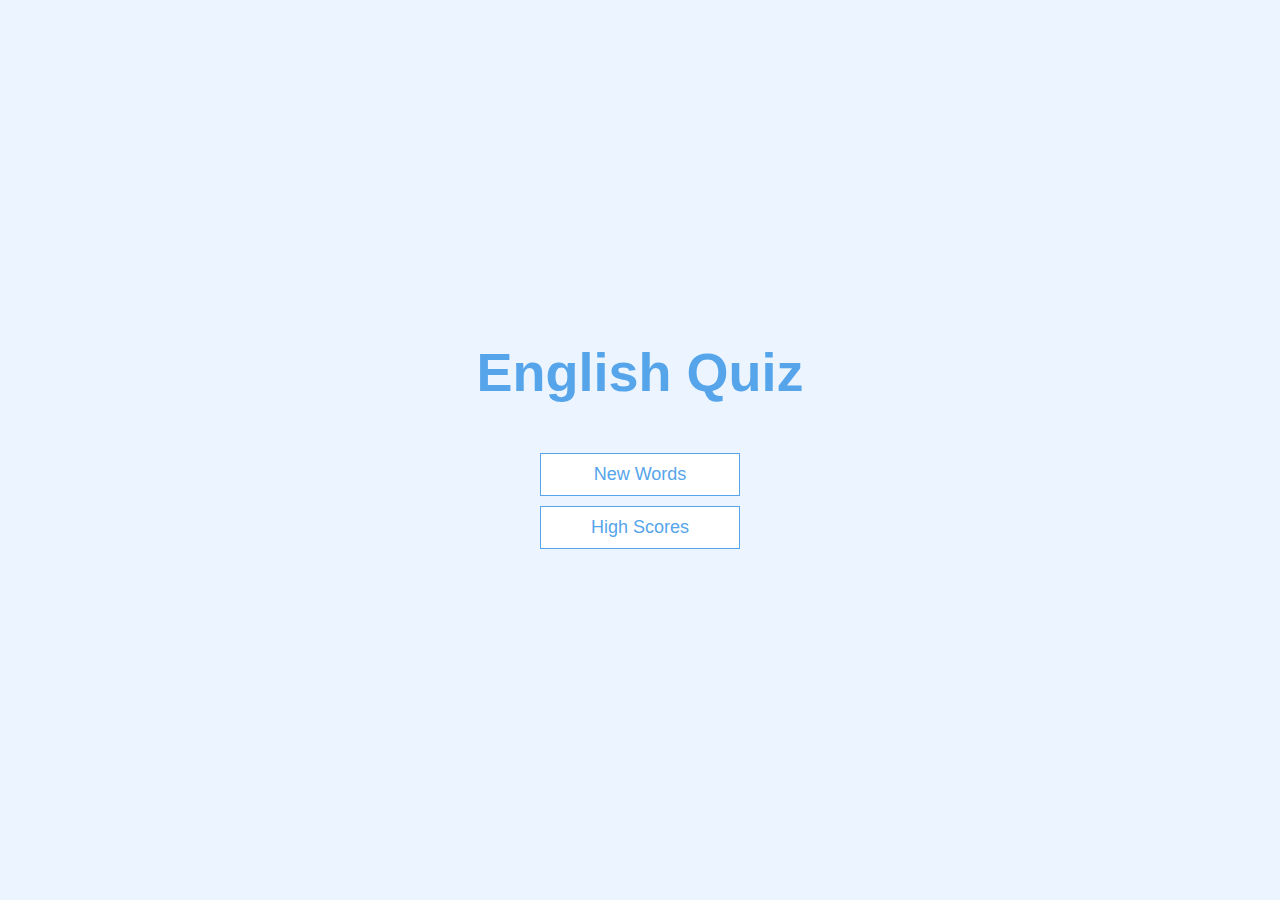
<file: projects/English App/index.html>
<!doctype html>
<html lang="en">
<head>
    <meta charset="UTF-8">
    <meta name="viewport"
          content="width=device-width, user-scalable=no, initial-scale=1.0, maximum-scale=1.0, minimum-scale=1.0">
    <meta http-equiv="X-UA-Compatible" content="ie=edge">
    <title>English Quiz</title>
    <link rel="stylesheet" href="./assets/styles/main.css">
</head>
<body>

<div class="container">
    <div id="home" class="flex-center flex-column">
        <h1>English Quiz</h1>
        <a class="btn" href="./words.html">New Words</a>
        <a class="btn" href="./high-scores.html">High Scores</a>
    </div>
</div>

</body>
</html>
</file>
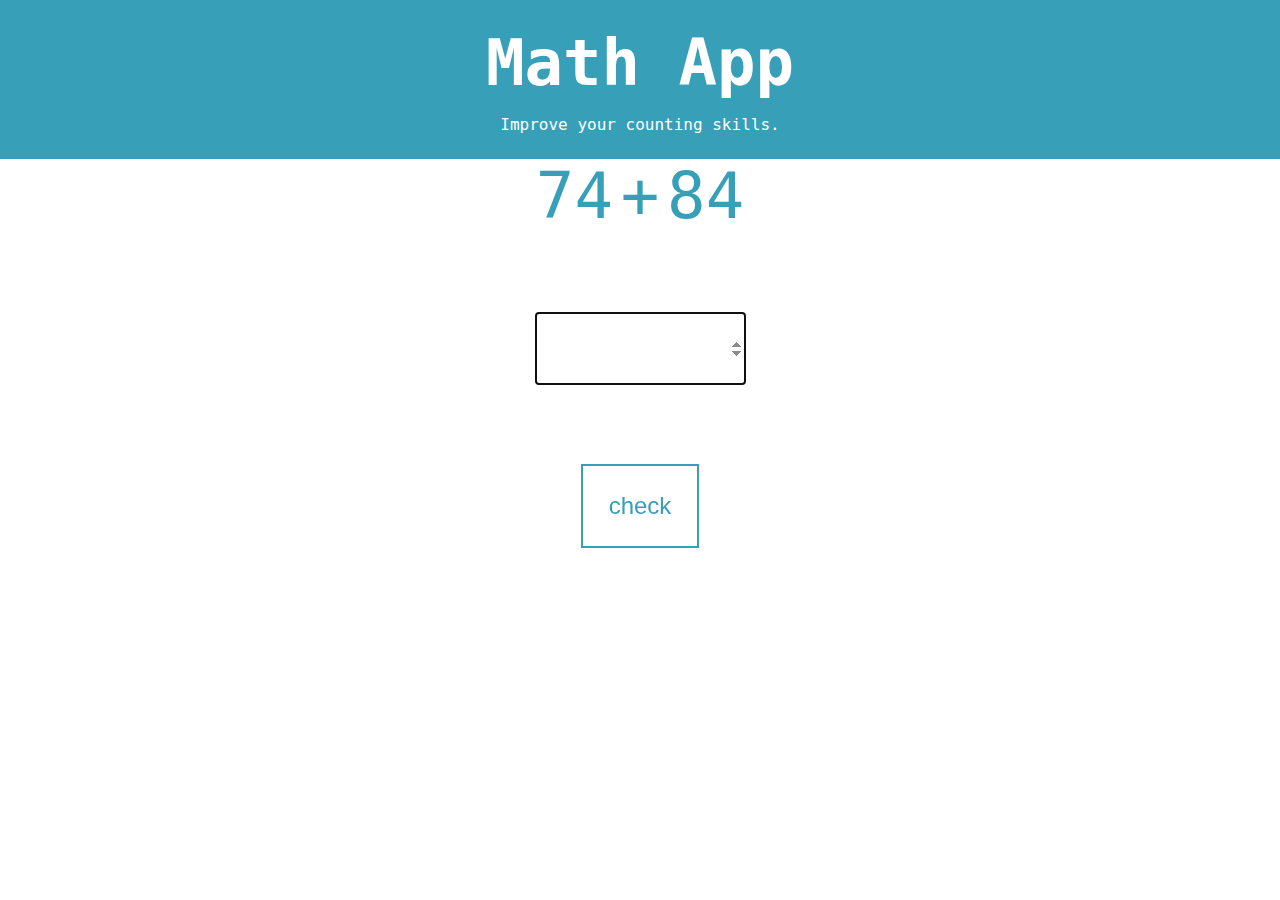
<file: projects/Math App/index.html>
<!doctype html>
<html lang="en">
<head>
    <meta charset="UTF-8">
    <meta name="viewport"
          content="width=device-width, user-scalable=no, initial-scale=1.0, maximum-scale=1.0, minimum-scale=1.0">
    <meta http-equiv="X-UA-Compatible" content="ie=edge">
    <title>Thinking...</title>
    <link rel="stylesheet" href="./assets/styles/main.css">
</head>
<body>

    <header>
        <h1>Math App</h1><br>
        <p>Improve your counting skills.</p>
    </header>

    <div id="numbers">
        <span id="a">A</span>
        <span id="sign"></span>
        <span id="b">B</span>
    </div><br>
    <label for="result"></label>
    <input type="number" id="result" autofocus inputmode="numeric" pattern="[0-9\-]*"><br>
    <button id="btn" onclick="checkResult()" type="button">check</button>

    <script src="./assets/scripts/math.js"></script>
</body>
</html>
</file>
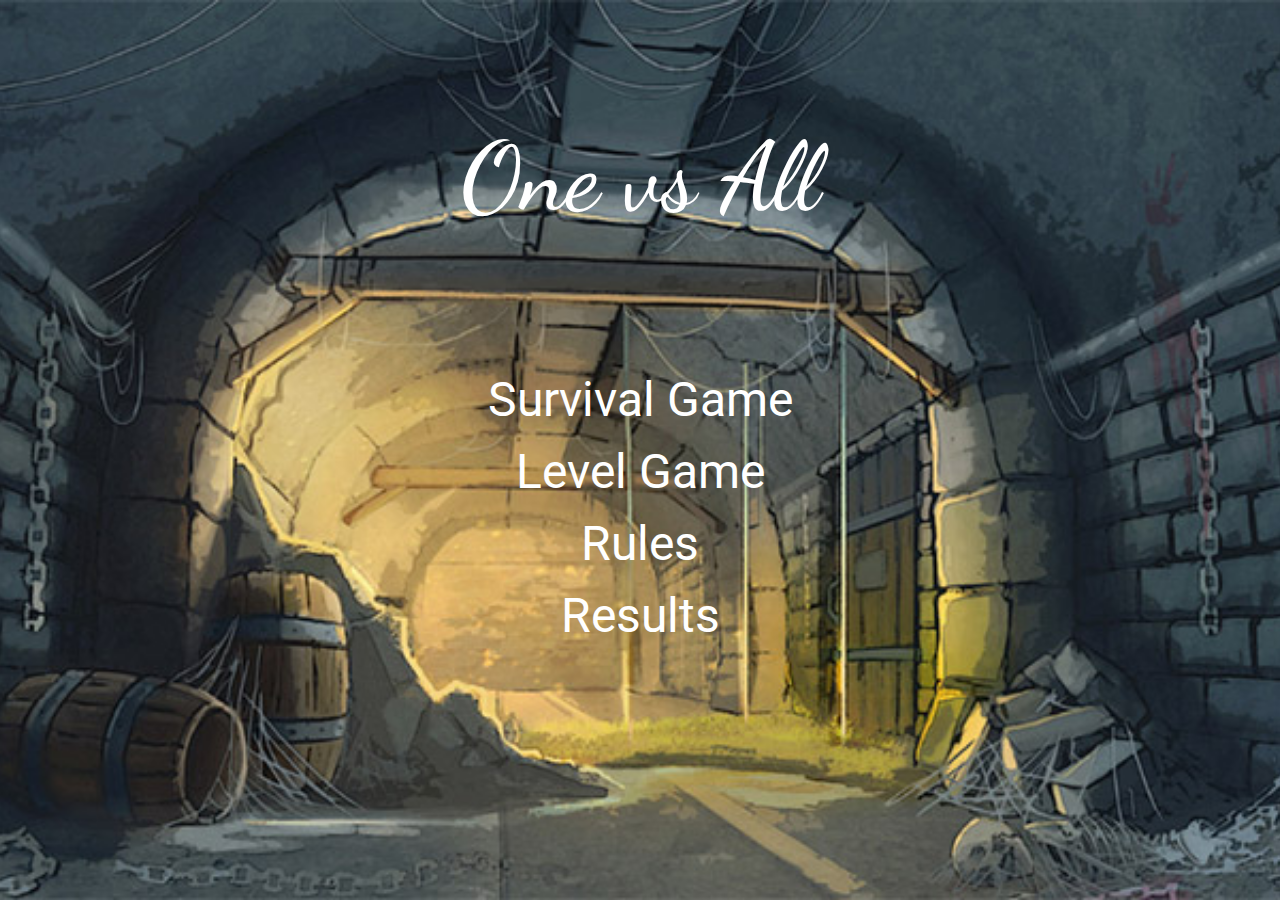
<file: projects/One_vs_All/index.html>
<html>
<head>
	<meta name="author" content="Palina Pauliuchenka" />
	<meta charset="utf-8"></meta>
	<meta name="viewport" content="width=device-width, user-scalable=no, initial-scale=1.0, maximum-scale=1.0, minimum-scale=1.0" />
	<meta http-equiv="X-UA-Compatible" content="IE=7" />
	<title>One vs All</title>
	<link rel="stylesheet" href="./assets/styles/main.css" />
	<link rel="stylesheet" href="https://stackpath.bootstrapcdn.com/bootstrap/4.3.1/css/bootstrap.min.css"
	integrity="sha384-ggOyR0iXCbMQv3Xipma34MD+dH/1fQ784/j6cY/iJTQUOhcWr7x9JvoRxT2MZw1T" crossorigin="anonymous">
	<link href="https://fonts.googleapis.com/css?family=Dancing+Script|Roboto&display=swap" rel="stylesheet">
</head>
<body>

	<div id="app"></div>

  	<script src='./assets/scripts/controller.js'></script>
  	<script src='./assets/scripts/model.js'></script>
  	<script src='./assets/scripts/view.js'></script>
  	<script src='./assets/scripts/main.js'></script>
</body>
</html>
</file>
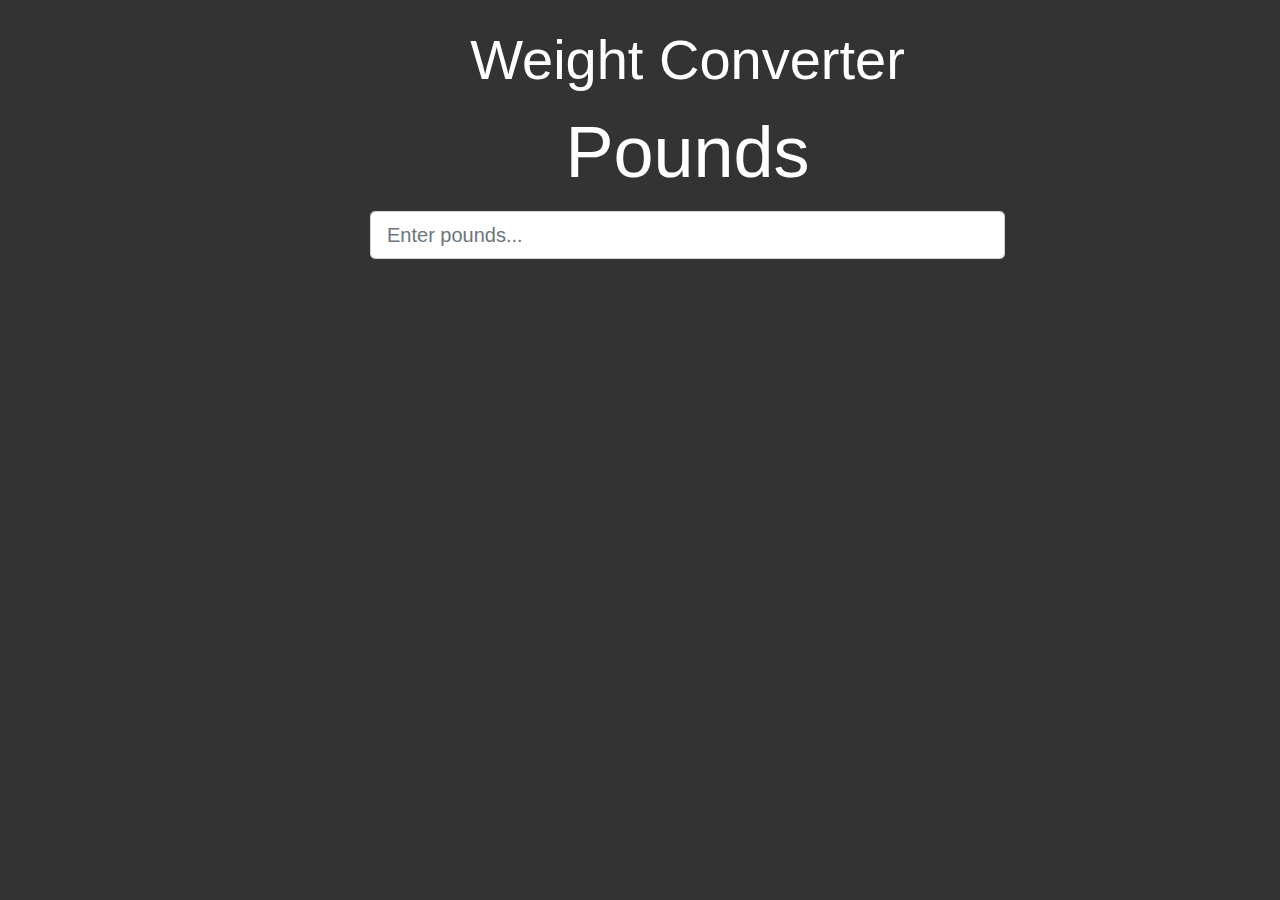
<file: projects/weight-converter-web-app/index.html>
<!DOCTYPE html>
<html lang="en">
<head>
    <meta charset="UTF-8">
    <meta name="viewport" content="width=device-width, initial-scale=1.0">
    <meta http-equiv="X-UA-Compatible" content="ie=edge">
    <!-- Bootstrap styles -->
    <link rel="stylesheet" href="https://stackpath.bootstrapcdn.com/bootstrap/4.4.1/css/bootstrap.min.css" integrity="sha384-Vkoo8x4CGsO3+Hhxv8T/Q5PaXtkKtu6ug5TOeNV6gBiFeWPGFN9MuhOf23Q9Ifjh" crossorigin="anonymous">
    <!-- Styles -->
    <style type="text/css">
    	body {
			margin-top: 2%;
			background-color: #333;
			color: #fff;
		}

		.card {
			padding: 2% 3%;
		}

		h1 {
			font-size: 70px;
		}

    </style>
    <title>Web App - Weight Converter</title>
    

</head>
<body>
	
	<div class="container">
		<div class="row">
			<div class="col-md-7 offset-md-3">
				<h1 class="display-4 text-center mb-3">Weight Converter</h1>

				<!-- POUNDS CONVERTATION -->
				<div id="pounds">

					<h2 class="display-3 text-center mb-3">Pounds</h2>

					<form>
					<div class="form-group">
						<input id="lbsInput" class="form-control form-control-lg" type="number" placeholder="Enter pounds..."></input>
					</div>
				</form>
				<div id="output">

					<!-- Grams OutPut -->
					<div class="card bg-primary mb-2">
						<div class="card-block">
							<h4>Grams:</h4>
							<div id="gramsOutput"></div>
						</div>
					</div>

					<!-- Kilograms OutPut -->
					<div class="card bg-success mb-2">
						<div class="card-block">
							<h4>Kilograms:</h4>
							<div id="kgOutput"></div>
						</div>
					</div>

					<!-- Ounces OutPut -->
					<div class="card bg-danger mb-2">
						<div class="card-block">
							<h4>Ounces:</h4>
							<div id="ozOutput"></div>
						</div>
					</div>
				</div>
				</div>
				
			</div>
		</div>
	</div>

    <script src="./script.js"></script>
</body>
</html>
</file>
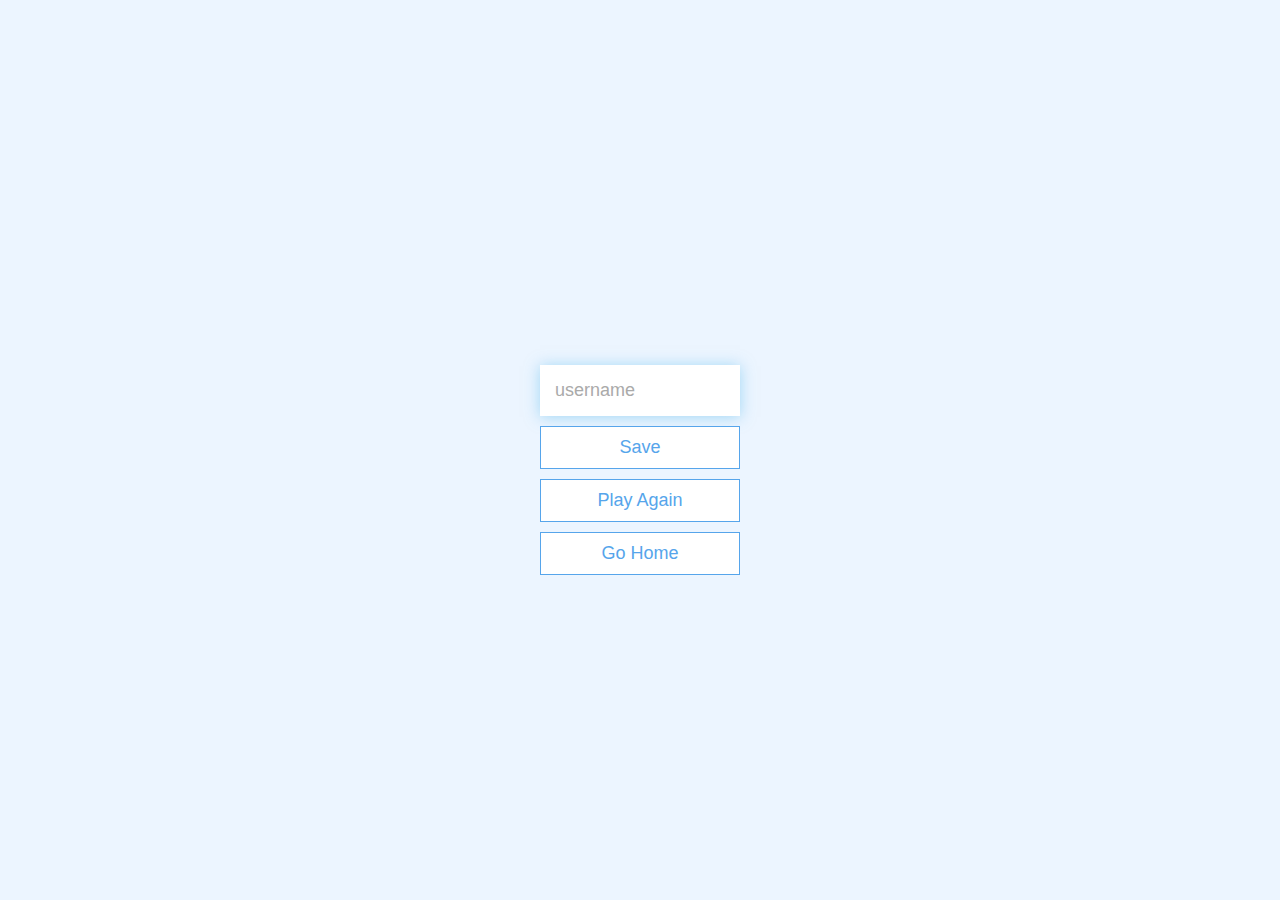
<file: projects/English App/end.html>
<!doctype html>
<html lang="en">
<head>
    <meta charset="UTF-8">
    <meta name="viewport"
          content="width=device-width, user-scalable=no, initial-scale=1.0, maximum-scale=1.0, minimum-scale=1.0">
    <meta http-equiv="X-UA-Compatible" content="ie=edge">
    <title>English Quiz - Congrats!</title>
    <link rel="stylesheet" href="assets/styles/main.css">
</head>
<body>

<div class="container">
    <div id="end" class="flex-center flex-column">
        <h1 id="finalScore"></h1>
        <form>
            <input
                    type="text"
                    name="username"
                    id="username"
                    placeholder="username"
            />
            <button
                    type="submit"
                    class="btn"
                    id="saveScoreBtn"
                    onclick="saveHighScore(event)"
                    disabled
            >
                Save
            </button>
        </form>
        <a class="btn" href="./words.html">Play Again</a>
        <a class="btn" href="./index.html">Go Home</a>
    </div>
</div>
<script src="assets/scripts/end.js"></script>

</body>
</html>
</file>
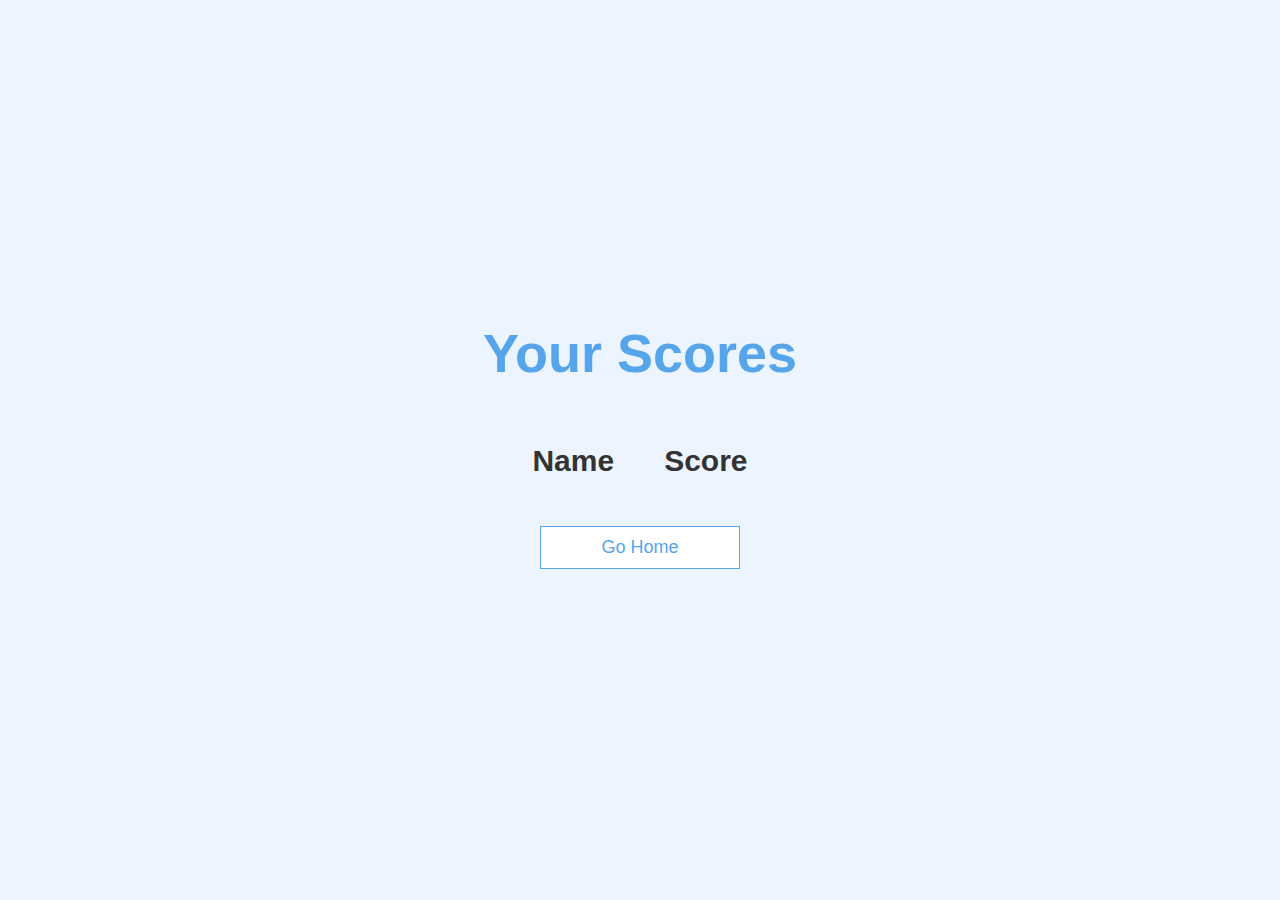
<file: projects/English App/high-scores.html>
<!doctype html>
<html lang="en">
<head>
    <meta charset="UTF-8">
    <meta name="viewport"
          content="width=device-width, user-scalable=no, initial-scale=1.0, maximum-scale=1.0, minimum-scale=1.0">
    <meta http-equiv="X-UA-Compatible" content="ie=edge">
    <title>English Quiz - Scores</title>
    <link rel="stylesheet" href="./assets/styles/main.css">
    <link rel="stylesheet" href="./assets/styles/scores.css">
</head>
<body>

    <div class="container">
        <div id="scores" class="flex-center flex-column">
            <h1 id="finalScore">Your Scores</h1>
            <table>
                <tr>
                    <th>Name</th>
                    <th>Score</th>
                </tr>
                <tbody id="highScoresList">

                </tbody>
            </table>
            <a class="btn" href="./index.html">Go Home</a>
        </div>
    </div>

    <script src="assets/scripts/scores.js"></script>

</body>
</html>
</file>
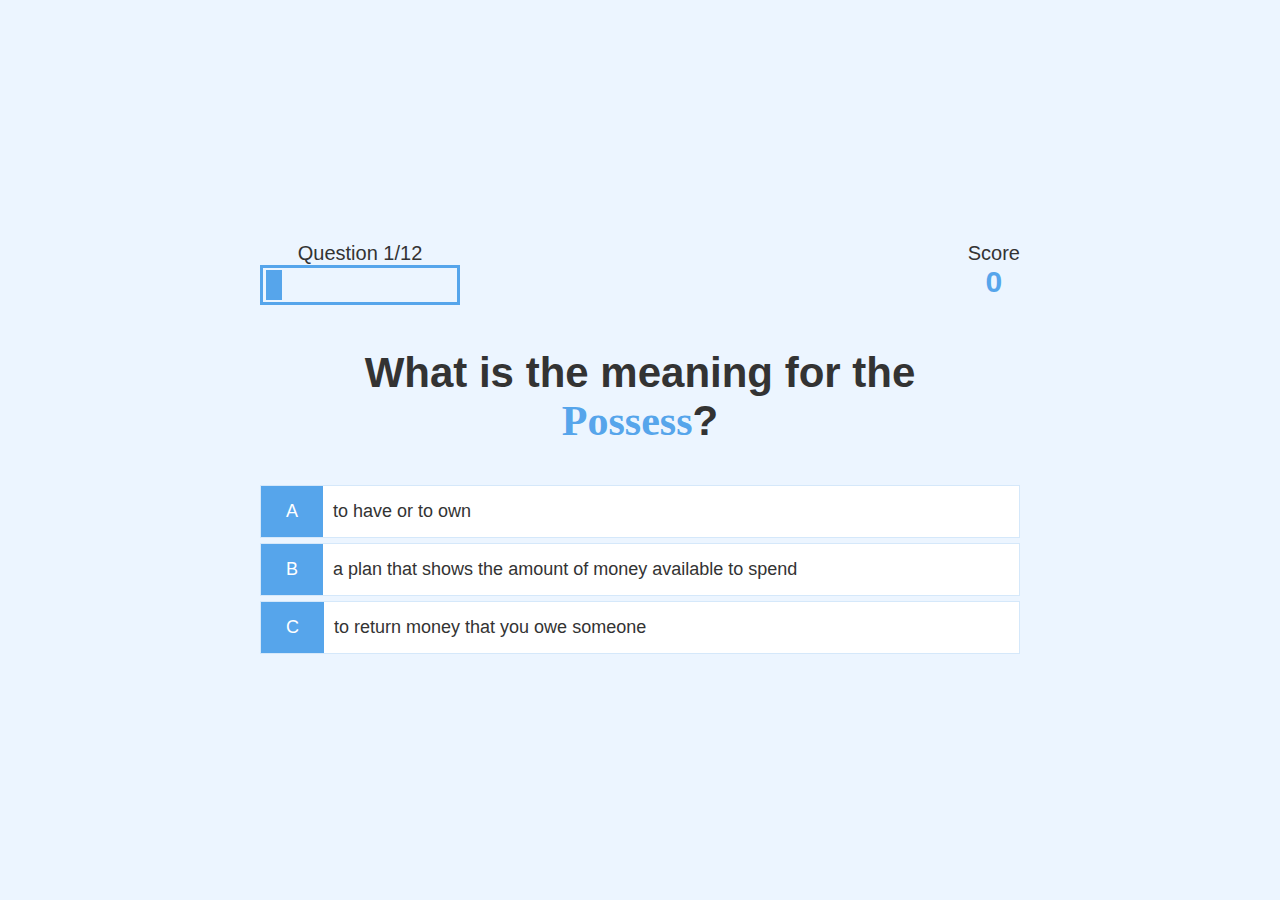
<file: projects/English App/words.html>
<!doctype html>
<html lang="en">
<head>
    <meta charset="UTF-8">
    <meta name="viewport"
          content="width=device-width, user-scalable=no, initial-scale=1.0, maximum-scale=1.0, minimum-scale=1.0">
    <meta http-equiv="X-UA-Compatible" content="ie=edge">
    <title>English Quiz - New Words</title>
    <link rel="stylesheet" href="assets/styles/main.css">
    <link rel="stylesheet" href="assets/styles/words.css">
</head>
<body>

<div class="container">
    <div id="game" class="justify-center flex-column">
        <div id="hud">
            <div id="hud-item-q">
                <p id="progressText" class="hud-prefix m-b"></p>
                <div id="progressBar">
                    <div id="progressBarFull"></div>
                </div>
            </div>
            <div id="hud-item-s">
                <p class="hud-prefix">
                    Score
                </p>
                <h1 class="hud-main-text" id="score">0</h1>
            </div>
        </div>
        <h2 id="question" class="text-size">What is the answer to this questions?</h2>
        <div class="choice-container">
            <p class="choice-prefix">A</p>
            <p class="choice-text" data-number="1">Choice 1</p>
        </div>
        <div class="choice-container">
            <p class="choice-prefix">B</p>
            <p class="choice-text" data-number="2">Choice 2</p>
        </div>
        <div class="choice-container">
            <p class="choice-prefix">C</p>
            <p class="choice-text" data-number="3">Choice 3</p>
        </div>
    </div>
</div>
<script src="assets/scripts/main.js"></script>

</body>
</html>
</file>
<file: projects/English App/assets/styles/main.css>
:root {
    background-color: #ecf5ff;
    font-size: 62.5%;
}

* {
    box-sizing: border-box;
    font-family: Arial, Helvetica, sans-serif;
    margin: 0;
    padding: 0;
    color: #333;
}

h1,
h2,
h3,
h4 {
    margin-bottom: 1rem;
}

h1 {
    font-size: 5.4rem;
    color: #56a5eb;
    margin-bottom: 5rem;
    text-align: center;
}

h1 > span {
    font-size: 2.4rem;
    font-weight: 500;
}

h2 {
    font-size: 4.2rem;
    margin-bottom: 4rem;
    font-weight: 700;
    text-align: center;
}

h3 {
    font-size: 2.8rem;
    font-weight: 500;
}

/* UTILITIES */

.container {
    width: 100vw;
    height: 100vh;
    display: flex;
    justify-content: center;
    align-items: center;
    max-width: 80rem;
    margin: 0 auto;
    padding: 2rem;
}

.container > * {
    width: 100%;
}

.flex-column {
    display: flex;
    flex-direction: column;
}

.flex-center {
    justify-content: center;
    align-items: center;
}

.justify-center {
    justify-content: center;
}

.text-center {
    text-align: center;
}

.hidden {
    display: none;
}

/* BUTTONS */
.btn {
    font-size: 1.8rem;
    padding: 1rem 0;
    width: 20rem;
    text-align: center;
    border: 0.1rem solid #56a5eb;
    margin-bottom: 1rem;
    text-decoration: none;
    color: #56a5eb;
    background-color: white;
}

.btn:hover {
    cursor: pointer;
    box-shadow: 0 0.4rem 1.4rem 0 rgba(86, 185, 235, 0.5);
    transform: translateY(-0.1rem);
    transition: transform 150ms;
}

.btn[disabled]:hover {
    cursor: not-allowed;
    box-shadow: none;
    transform: none;
}

/* FORMS */
form {
    width: 100%;
    display: flex;
    flex-direction: column;
    align-items: center;
}

input {
    margin-bottom: 1rem;
    width: 20rem;
    padding: 1.5rem;
    font-size: 1.8rem;
    border: none;
    box-shadow: 0 0.1rem 1.4rem 0 rgba(86, 185, 235, 0.5);
}

input::placeholder {
    color: #aaa;
}
</file>
<file: projects/Math App/assets/styles/main.css>
*  {
    margin: 0;
    padding: 0;
}

body {
    font-family: monospace;
    display: flex;
    justify-content: center;
    align-items: center;
    flex-direction: column;
}

header {
    background-color: #37A0B8;
    color: #ffffff;
    width: 100%;
    text-align: center;
    padding: 2% 0;
}

header h1 {
    font-size: 4rem;
}

header p {
    font-size: 1rem;
    color: #ffffff;
}

nav li {
    list-style: none;
    text-align: center;
    margin: 10% 0;
}

nav li a {
    text-decoration: none;
    color: #37A0B8;
    font-size: 4rem;
}

nav li a:hover {
    text-decoration: underline;
}

@media (max-width: 576px) {
    nav li a {
        font-size: 2rem;
    }
}

span {
    font-size: 4rem;
    color: #37A0B8;
}

input {
    padding: 2% 0;
    margin: 5% 0;
    border: 2px solid #37A0B8;
    text-align: center;
    font-size: 1rem;
}

button {
    color: #37A0B8;
    font-size: 1.5rem;
    padding: 2%;
    border: 2px solid #37A0B8;
    background-color: transparent;
}
</file>
<file: projects/One_vs_All/assets/styles/main.css>
* {
  padding: 0;
  margin: 0;
}

body {
  font-family: 'Roboto', sans-serif;
  overflow: hidden;
}

#main h1 {
  margin-bottom: 10%;
  color: #ffffff;
  font-family: 'Dancing Script', cursive;
  font-size: 6rem;
}

#main div {
  margin-bottom: 10%;
}

#main a {
  font-size: 3rem;
  color: #ffffff;
}

#main, #game, #levelGame, #levels, #rules, #results {
  width: 100vw;
  height: 100vh;
  background: url(../img/main.jpg);
  background-size: cover;
  background-repeat: no-repeat;
  background-position: center center;
  text-align: center;
}

.nav {
  background-color: rgba(255, 255, 255, 0.3);
}

#main h1 {
  margin-bottom: 10%;
  color: #ffffff;
  font-family: 'Dancing Script', cursive;
  font-size: 6rem;
}

#main div {
  margin-bottom: 10%;
}

#main a {
  font-size: 3rem;
  color: #ffffff;
}

#game a, #rules a, #results a, #levelGame a, #levels a {
  font-size: 1rem;
  color: #ffffff;
}

#main a:hover, #game a:hover, #rules a:hover, #results a:hover, #levelGame a:hover, #levels a:hover {
  text-decoration: underline;
}

#game button, #levels button {
  margin: 0 auto;
  font-size: 2vh;
  margin-top: 3%;
}

#levelGame div {
  display: grid;
  grid-template-columns: repeat(3, 1fr);
  grid-gap: 5%;
  grid-auto-rows: 200px;
  padding: 10%;
}

#levelGame div > a {
  align-self: center;
  justify-self: center;
  display: block;
  padding: 5% 9%;
  background-color: #333;
  color: #fff;
  font-size: 2rem;
  display: block;
  cursor: pointer;
}

canvas {
  margin-top: 1%;
}

#score {
  font-size: 2rem;
  margin-top: 1%;
  color: #ffffff;
}

#scoreTable {
  width: 70%;
  margin: 0 auto;
}

#scoreTable th, #scoreTable td {
  border: none;
  width: 35%;
  font-size: 3vh;
}

#rules p {
  color: #ffffff;
  padding: 1vw 5vw;
  font-size: 3vh;
}

/* #canvas, #results, #rules, #game {
  min-width: 780px;
  min-height: 640px;
} */

table th, td {
  color: #fff;
}

#app {
  overflow: hidden;
}
</file>
<file: projects/English App/assets/styles/scores.css>
table {
    border-spacing: 5rem 1rem;
    margin-bottom: 5%;
}

th {
    font-size: 3rem;
}

td {
    font-size: 2rem;
    text-align: center;
}
</file>
<file: projects/English App/assets/styles/words.css>
.choice-container {
    display: flex;
    margin-bottom: .5rem;
    width: 100%;
    font-size: 1.8rem;
    border: .1rem solid rgba(86, 165, 235, .25);
    background-color: #ffffff;
}

.choice-container:hover {
    cursor: pointer;
    box-shadow: 0 0.4rem 1.4rem 0 rgba(86, 185, 235, 0.5);
    /*transform: rotateY(1rem);*/
    transition: transform 150ms;
}

.choice-prefix {
    padding: 1.5rem 2.5rem;
    background-color: #56a5eb;
    color: #ffffff;
}

.choice-text {
    padding: 1.5rem 1rem;
    width: 100%;
}

.word {
    font-family: cursive;
    color: #56a5eb;
}

.correct {
    background-color: #28a745;
}

.incorrect {
    background-color: #dc3545;
}

/* HUDS */

#hud {
    display: flex;
    justify-content: space-between;
}

#hud h1 {
    font-size: 3rem;
}

.hud-prefix {
    text-align: center;
    font-size: 2rem;
}

.hud-main-text {
    text-align: center;
}

/* PROGRESS */

#progressBar {
    width: 20rem;
    height: 4rem;
    border: .3rem solid #56a5eb;
    display: flex;
    justify-content: flex-start;
    align-items: center;
}

#progressBarFull {
    height: 3rem;
    background-color: #56a5eb;
    margin: 0 .25rem;
    width: 0%;
}


@media (max-width: 576px) {
    .choice-container {
        margin-bottom: .3rem;
        font-size: 1.2rem;
    }
    .choice-prefix {
        padding: 1rem 2rem;
    }

    .choice-text {
        padding: 1rem;
    }

    .side-padding {
        padding: 0 1rem;
    }

    .text-size {
        font-size: 2rem;
    }

    #progressBar {
        width: 15rem;
    }

}

@media (max-width: 320px) {
    #progressBar {
        width: 10rem;
        height: 2rem;
    }

    #progressBarFull {
        height: 1rem;
    }



    .text-size {
        font-size: 1.5rem;
    }

    .m-b {
        margin-bottom: 7%;
    }
}
</file>
